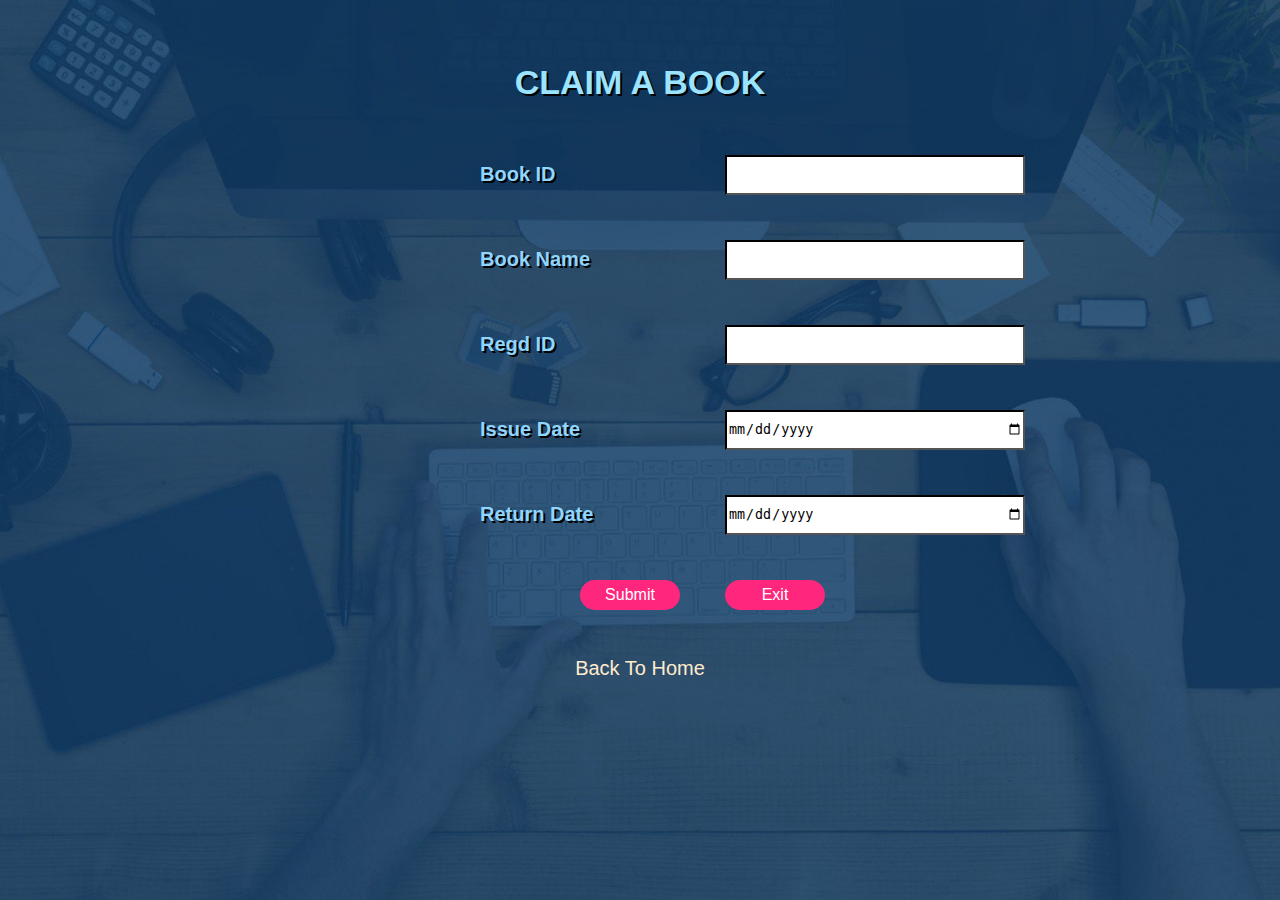
<file: claim.html>
<html>

<head>

<title>claim</title>

<style>

p{

font-size:20px;

}

tr, td{
    font-size:20px;
    color: rgb(144, 213, 253);
    text-shadow: 2px 2px #000000;

}

input[type=text], input[type=date]{

width:300px;

height:40px;

}

input[type="button"]

,input[type="reset"]

{

border:none;

outline:none;

width:100px;

height:30px;

color:#ffff;

font-size:16px;

background:#ff267e;

cursor:pointer;

border-radius:20px;

left:5px;

}
a:link {
    color: blanchedalmond;
    font-size: 20px;
  text-decoration: none;
}
input[type="button"]:hover,input[type="reset"]:hover
{
    background:#efed40;

color:#262626;

}

body {

margin: 0;

font-family: Arial;

font-size: 17px;

background-repeat: no-repeat;

background-size: auto;

}

header {

background-image:url("bgnd.jpeg");

height:100vh;

background-size: cover;

background-position:center;
}
.button{

background:#efed40;

color:#262626;
}
</style>

</head>
<body>

    <header><br><br>
    
    <h1 align="center" style="color:rgb(155, 227, 255); text-shadow: 2px 2px #000000;">CLAIM A BOOK</h1>
    
    <script type="text/javascript">
    
    function myfunc()
    
    {
    
    alert("you have successfully claimed for a book");
    
    }
    
    </script>
    
    <form action="details.html">
    
    <table style="margin-left:450px; " cellpadding="15px" cellspacing="15px">
    
    <tr><td><b>Book ID</b></td>
    
    <td><input type="text" style = "border-color: black;"name="bid"> <tr><td><b>Book Name</b></td>
    
    <td><input type="text" style = "border-color: black;"name="bname" required></td></tr>
    
    <tr><td><b>Regd ID</b></td>
    
    <td><input type="text" style = "border-color: black;" name="regid" required></td></tr>
    
    <tr><td><b>Issue Date</b></td>
    
    <td><input type="date"style = "border-color: black;" name="idate"></td></tr>
    
    <tr><td><b>Return Date</b></td>
    
    <td><input type="date" style = "border-color: black;"name="rdate"></td></tr>
    <tr><td><a href="details.html"><input type="button" value="Submit" name="submit" style="margin-left:100px;" onclick="myfunc()" ></a>

    </td><td><a href="books.html"><input type="button" value="Exit"></a></td></tr></table>
    
    </form>
    
    <center><a href="details.html">Back To Home</a></center>
    
    </body>
    
    </html>
</file>
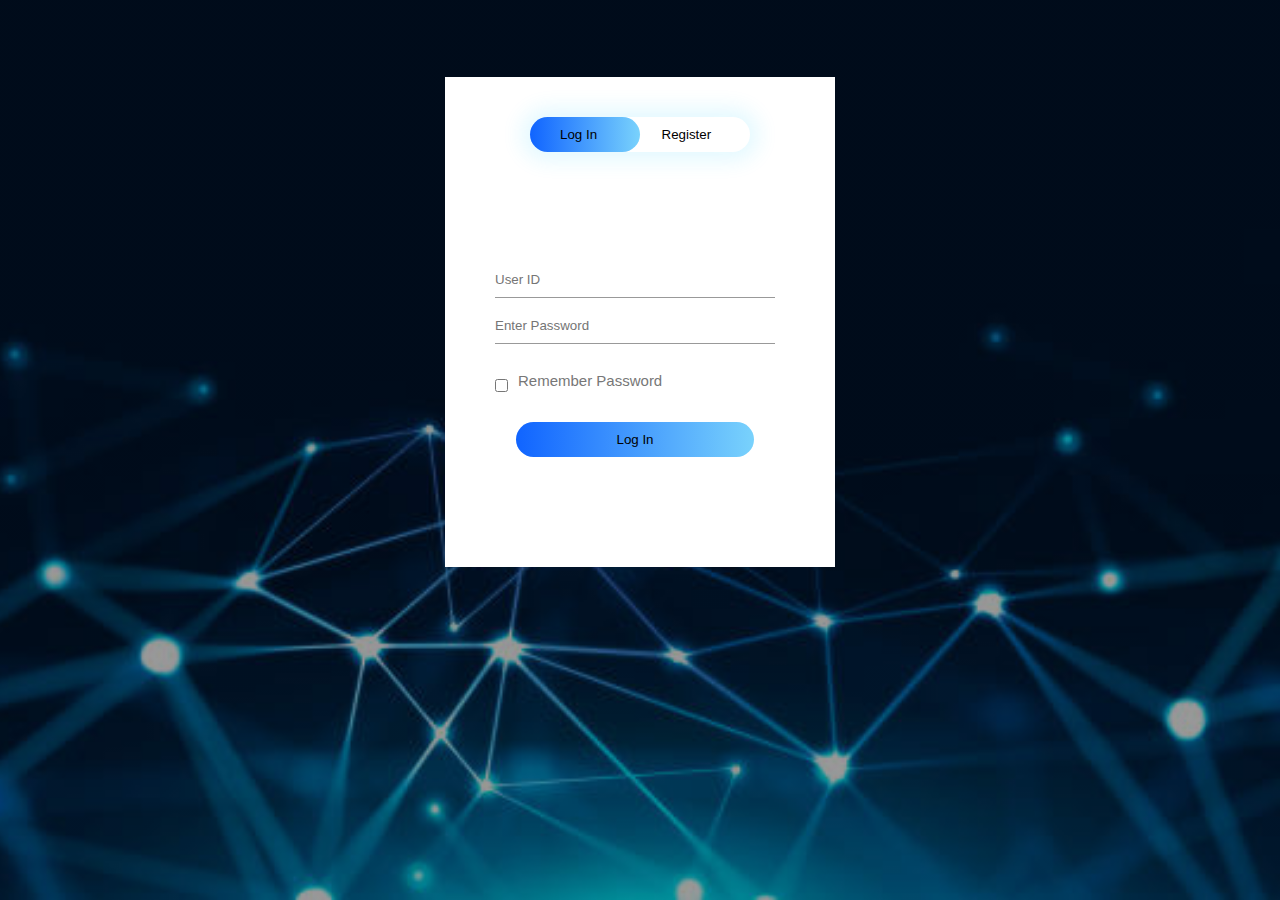
<file: login.html>
<h<html>
    <head>
        <title>Login</title>
        <link rel="stylesheet" href="login.css">

    </head>
    <body>
        <div class="hero">
            <div class="form-box">
                <div class="button-box">
                    <div id="btn"></div>
                    <button type = "button" class="toggle-btn" onclick = "login()">Log In</button>
                    <button type = "button" class="toggle-btn" onclick = "register()">Register</button>

                </div>
<form id="login" class ="input-group">
    <input type="text"class="input-field" placeholder="User ID" required>
    <input type="text"class="input-field" placeholder="Enter Password" required>
    <input type="checkbox" class="checkbox"><span>Remember Password</span>
    <button type="submit" class="submit-btn">Log In</button>
</form>
<form id="register" class ="input-group">
    <input type="text"class="input-field" placeholder="User ID" required>
    <input type="email"class="input-field" placeholder="Email ID" required>
    <input type="text" class="input-field" placeholder="Enter Password" required>
    <input type="checkbox" class="checkbox"><span>I agree to the terms & conditions</span>
    <button type="submit" class="submit-btn">Register</button>
</form>
            </div>
        </div>
<script>
var x = document.getElementById("login");
var y = document.getElementById("register");
var z = document.getElementById("btn");

function register(){
    x.style.left = "-400px";
    y.style.left = "50px";
    z.style.left = "110px";

}
function login(){
    x.style.left = "50px";
    y.style.left = "450px";
    z.style.left = "0px";

}

</script>
</body>
</html>
</file>
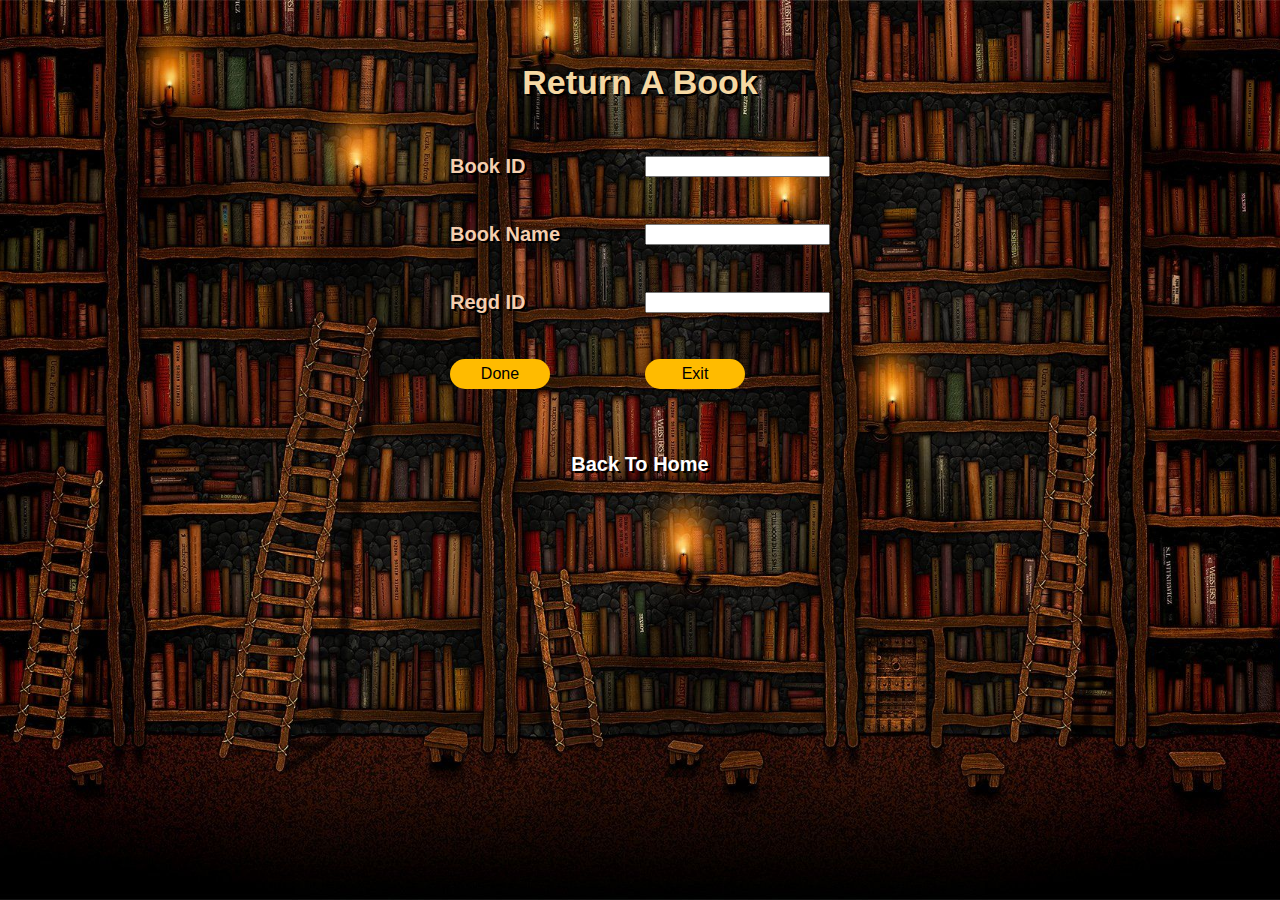
<file: return.html>
<html>

<head>

<title>Book Return</title>
<style>

body {
    
margin: 0;

font-family: Arial;

font-size: 17px;
background-size: auto;
}
a:link {
    color: white;
    font-size: 20px;
  text-decoration: none;
}
header {

background-image:url("pl.jpg");

height:100vh;

background-size: cover;

background-position:center;
}
input::placeholder {
  color: red;
  font-size: 1.2em;
}
h1

{

color:rgb(245, 216, 163);
text-shadow: 2px 2px black;
}

p{

font-size:20px;

}

tr td {

font-size:20px;
text-shadow: 2px 2px black;
color:rgb(245, 206, 174);

}

input[type-text], input[type-date]{

width:300px;
height:40px;

}

input[type="button"], input[type="reset"]

{

border:none;

outline:none;

width:100px;

height:30px;

color:rgb(0, 0, 0);

font-size:16px;

background:#ffbb00;

cursor:pointer;

border-radius:20px;

left:5px;

}

input[type="button"]:hover,input[type="reset"]:hover

{

background:#efed40;

color:#262626;

}

</style>

</head>
<body>

    <header><br>
    
    <br>
    
    <h1 align="center">Return A Book<h1>
    
    <form action="details.html">
    
    <table align="center" cellpadding="15px" cellspacing="15px">
    
    <tr><td><b>Book ID</b></td>
    
    <td><input type="text" name="bid" required></td></tr>
    
    <tr><td><b>Book Name</b></td> <td><input type="text" name="bname" required></td></tr>
    
    <tr><td><b>Regd ID</b></td>
    
    <td><input type="text" name="regid" required></td></tr>
    
    <tr><td><a href="details.html"><input type="button" value="Done" name="submit" onclick="myfunc()" style "margin left:700px;"></a>&nbsp &nbsp
    
    &nbsp &nbsp &nbsp
    
    </td><td><a href="books.html"><input type="button" value="Exit"></a>
    
    </td></tr></table>
    
    </form>
    
    <script type="text/javascript">
    
    function myfunc()
    {
    alert("you have successfully returned a book");
}

</script>

<center><a href="index.html" style="color:white";>Back To Home</a></center>

</body>

</html>
</file>
<file: login.css>
*{
    margin:0;
    padding:0;
    font-family: sans-serif;
}
.hero{
    height: 100%;
    width:100%;
    background-image: linear-gradient(rgba(0,0,0,0.4),rgba(0,0,0,0.4)),url(bgnd.jpg);
    background-position: center;
    background-size: cover;
    position: absolute;
}
.form-box
{
    width:380px;
    height: 480px;
    position: relative;
    margin: 6% auto;
    background: #fff;
    padding: 5px;
    overflow: hidden;
}
.button-box
{
    width: 220px;
    margin: 35px auto;
    position: relative;
    box-shadow: 0 0 20px 9px #24ccff1f;
    border-radius: 30px;
}
.toggle-btn
{
    padding: 10px 30px;
    cursor: pointer;
    background: transparent;
    border: 0;
    outline: none;
    position: relative;
}
#btn
{
    top:0;
    left:0;
    position:absolute;
    width: 110px;
    height: 100%;
    background: linear-gradient(to right,#1064ff,#79d2fc);
    border-radius: 30px;
    transition: 0.5s;
}
.input-group
{
    top:180px;
    position: absolute;
    width: 280px;
    transition: 0.5s;
}
.input-field
{
    width: 100%;
    padding: 10px 0;
    margin: 5px 0;
    border-left: 0;
    border-right: 0;
    border-top: 0;
    border-bottom: 1px solid #999;
    outline: none;
    background: transparent;
}
.submit-btn
{
    width: 85%;
    padding: 10px 30px;
    cursor: pointer;
    display: block;
    margin: auto;
    background: linear-gradient(to right,#1064ff,#79d2fc);
    border: 0;
    outline: none;
    border-radius: 30px;
}
.checkbox
{
    margin: 30px 10px 30px 0;
}
span{
    color: #777;
    font-size: 15px;
    bottom: 68px;
    position: absolute;
}
#login{
    left: 50px;
}
#register{
    left: 450px;
}
</file>
